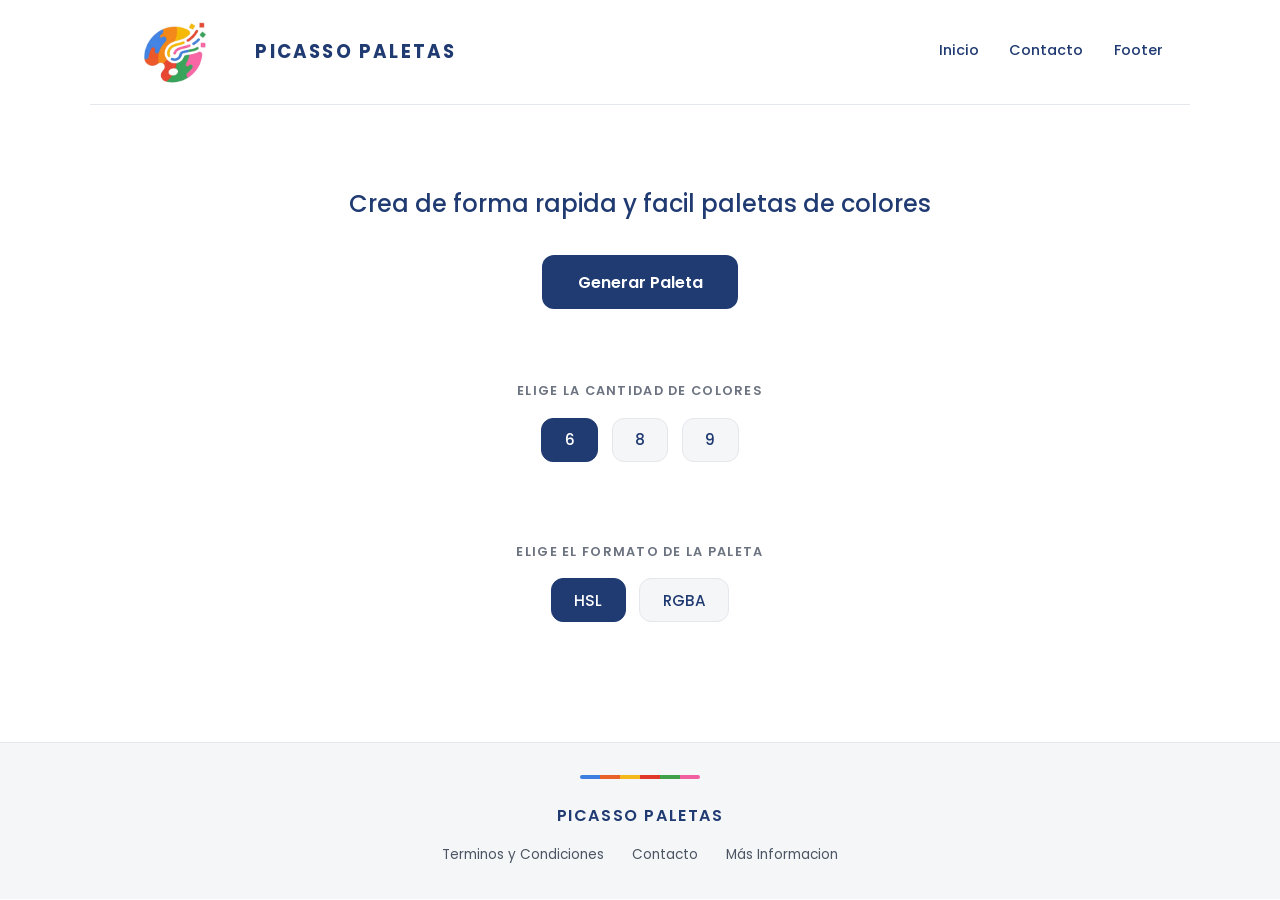
<file: desarrollo/index.html>
<!DOCTYPE html>
<html lang="es">
<head>
    <meta charset="UTF-8">
    <meta name="viewport" content="width=device-width, initial-scale=1.0">
    <title>Picasso Paletas - Crea tus paletas de colores</title>
    <link rel = "stylesheet" href="/desarrollo/css/styles.css">
    <script src="/desarrollo/src/script.js" defer></script>
</head>
<body>
    <header class="encabezado">
        <img class="encabezado-imagen" src="/desarrollo/pictures/trimmed-image.png" alt="imgagen del logo">
        <h1 class="encabezado-titulo">PICASSO PALETAS</h1>
        <nav>
            <a href="/">Inicio</a>
            <a href="/contacto">Contacto</a>
            <a href="#footer">Footer</a>
        </nav>
    </header>
        
    <main>
        <p>Crea de forma rapida y facil paletas de colores</p>
        <button class="boton-principal" type="button">Generar Paleta</button>
    </main>
    
    <section id="seccion-cantidad" class="seccion-seleccion">
        <h2>Elige la cantidad de colores</h2>
        <button class="boton-seleccion activo" type="button">6</button>
        <button class="boton-seleccion" type="button">8</button>
        <button class="boton-seleccion" type="button">9</button>
    </section>
    
    <section id="seccion-formato" class="seccion-seleccion">
        <h2>Elige el formato de la paleta</h2>
        <button class="boton-seleccion activo" type="button">HSL</button>
        <button class="boton-seleccion" type="button">RGBA</button>
    </section>

    <section class="seccion-paleta"></section>

    <footer id="footer">
        <p>Picasso Paletas</p>
        <a href="#">Terminos y Condiciones</a>
        <a href="/contacto">Contacto</a>
        <a href="#">Más Informacion</a>
    </footer>

</body>
</html>
</file>
<file: desarrollo/css/styles.css>
/*PICASSO PALETAS — hoja de estilos*/

@import url('https://fonts.googleapis.com/css2?family=Poppins:wght@400;500;600;700&display=swap');

/* Variables*/
:root {
  --navy:    #203A72;   /* texto "Picasso" */
  --azul:    #3B7FE0;
  --naranja: #E8622A;
  --amarillo:#F5B81C;
  --rojo:    #E0392B;
  --verde:   #3FA14A;
  --rosa:    #F25FA0;

  --fondo:   #FFFFFF;
  --gris:    #F5F6F8;
  --borde:   #E4E7EC;
  --texto:   #3A4252;

  --radio:   12px;
  --max:     1100px;
}

/*  Reset básico */
* { margin: 0; padding: 0; box-sizing: border-box; }

body {
  font-family: 'Poppins', system-ui, sans-serif;
  color: var(--texto);
  background: var(--fondo);
  line-height: 1.6;
}

a { color: var(--navy); text-decoration: none; }
a:hover { color: var(--azul); }

/*  Header  */
.encabezado {
  display: flex;
  align-items: center;
  gap: 1.5rem;
  max-width: var(--max);
  margin: 0 auto;
  padding: 1.25rem 1.5rem;
  border-bottom: 1px solid var(--borde);
}

.encabezado-titulo {
  font-size: 1.15rem;
  font-weight: 700;
  letter-spacing: 0.12em;
  color: var(--navy);           
  margin-right: auto; 
}

.encabezado-imagen {
  height: 4rem;
  object-fit: contain;
}

.encabezado nav {
  display: flex;
  gap: 1.5rem;
}

nav a{
  font-size: 0.9rem;
  font-weight: 500;
  padding: 0.4rem 0.2rem;
  border-bottom: 2px solid transparent;
  transition: border-color 0.2s;
}
nav a:hover { border-bottom-color: var(--azul); }

/*  Main (bloque principal) */
main {
  max-width: var(--max);
  margin: 0 auto;
  padding: 5rem 1.5rem 3rem;
  text-align: center;
}

main p {
  font-size: 1.5rem;
  font-weight: 500;
  color: var(--navy);
  margin-bottom: 2rem;
}

/* Botón principal */
.boton-principal {
  font-family: inherit;
  font-size: 1rem;
  font-weight: 600;
  color: #fff;
  background: var(--navy);
  border: none;
  border-radius: var(--radio);
  padding: 0.9rem 2.2rem;
  cursor: pointer;
  transition: background 0.2s, transform 0.1s;
}
.boton-principal:hover    { background: var(--azul); }
.boton-principal:active   { transform: scale(0.97); }

/*  Secciones de opciones */
.seccion-seleccion {
  max-width: var(--max);
  margin: 0 auto 2rem;
  padding: 1.5rem;
  text-align: center;
}

.seccion-seleccion h2 {
  font-size: 0.8rem;
  font-weight: 600;
  letter-spacing: 0.1em;
  text-transform: uppercase;
  color: #6B7280;
  margin-bottom: 1rem;
}

/* Botones secundarios (cantidad y formato) */
.boton-seleccion {
  font-family: inherit;
  font-size: 0.95rem;
  font-weight: 500;
  color: var(--navy);
  background: var(--gris);
  border: 1px solid var(--borde);
  border-radius: var(--radio);
  padding: 0.6rem 1.4rem;
  margin: 0 0.3rem;
  cursor: pointer;
  transition: all 0.2s;
}

.boton-seleccion:hover {
  background: #fff;
  border-color: var(--navy);
}

/* Clase para marcar la opción elegida desde JS */
.boton-seleccion.activo {
  background: var(--navy);
  border-color: var(--navy);
  color: #fff;
}

/* Footer */
footer {
  margin-top: 4rem;
  padding: 2rem 1.5rem;
  background: var(--gris);
  border-top: 1px solid var(--borde);
  text-align: center;
}

footer p {
  font-weight: 600;
  letter-spacing: 0.1em;
  text-transform: uppercase;
  color: var(--navy);
  margin-bottom: 0.75rem;
}

footer a {
  font-size: 0.85rem;
  margin: 0 0.75rem;
  color: #4B5563;
}
footer a:hover { color: var(--navy); }

/* Línea de colores del logo como detalle decorativo */
footer::before {
  content: "";
  display: block;
  width: 120px;
  height: 4px;
  margin: 0 auto 1.5rem;
  border-radius: 4px;
  background: linear-gradient(to right,
    var(--azul)    0% 16.6%,
    var(--naranja) 16.6% 33.3%,
    var(--amarillo)33.3% 50%,
    var(--rojo)    50% 66.6%,
    var(--verde)   66.6% 83.3%,
    var(--rosa)    83.3% 100%);
}

/*  Contenedor de la paleta (JS DOM)*/
.seccion-paleta {
  display: grid;
  grid-template-columns: repeat(auto-fit, minmax(120px, 1fr));
  gap: 0.75rem;
  max-width: var(--max);
  margin: 0 auto;
  padding: 0 1.5rem;
}

.seccion-paleta--color {
  height: 180px;
  border-radius: var(--radio);
  display: flex;
  align-items: flex-end;
  justify-content: center;
  padding-bottom: 0.75rem;
  font-size: 0.6rem;
  font-weight: 500;
  color: #fff;
  text-shadow: 0 1px 2px rgba(0,0,0,0.35);
  cursor: pointer;
}

/*  Responsive  */
@media (max-width: 640px) {
  .encabezado {
    flex-wrap: wrap;
    justify-content: center;
    gap: 0.75rem;
  }
  .encabezado-titulo { margin-right: 0; width: 100%; text-align: center;}
  main { padding-top: 3rem; }
  main p { font-size: 1.2rem; }
  .boton-seleccion { margin-bottom: 0.5rem; }
}
</file>
